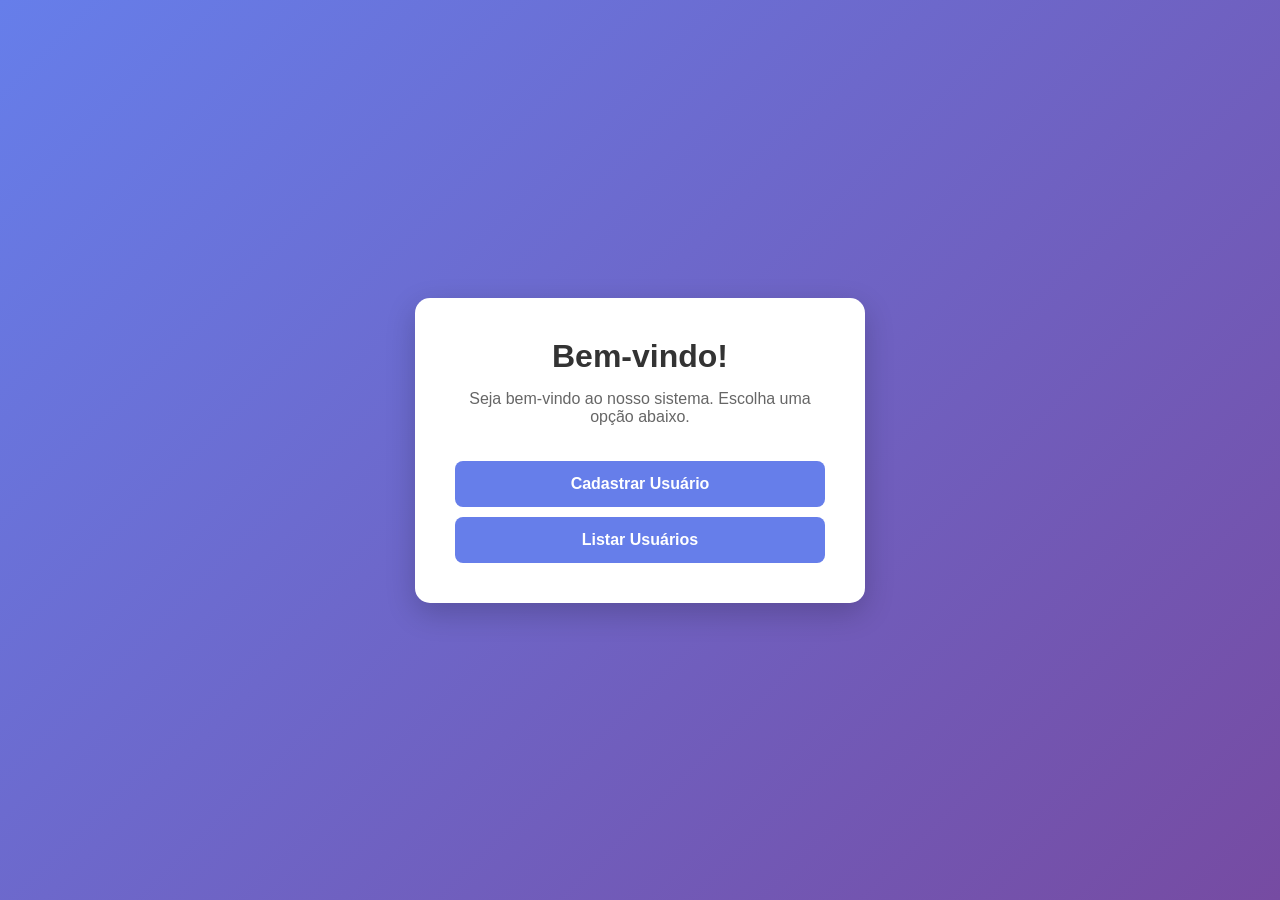
<file: index.html>
<!DOCTYPE html>
<html lang="pt-br">

<head>
    <meta charset="UTF-8">
    <meta name="viewport" content="width=device-width, initial-scale=1.0">

    <title>Meu Sistema</title>

    <link rel="stylesheet" href="style.css">
</head>

<body>

    <div class="container">

        <h1>Bem-vindo!</h1>

        <p>
            Seja bem-vindo ao nosso sistema.
            Escolha uma opção abaixo.
        </p>

        <button onclick="irParaCadastro()">
            Cadastrar Usuário
        </button>

        <button onclick="irParaUsuarios()">
            Listar Usuários
        </button>

    </div>

    <script src="script.js"></script>

</body>

</html>
</file>
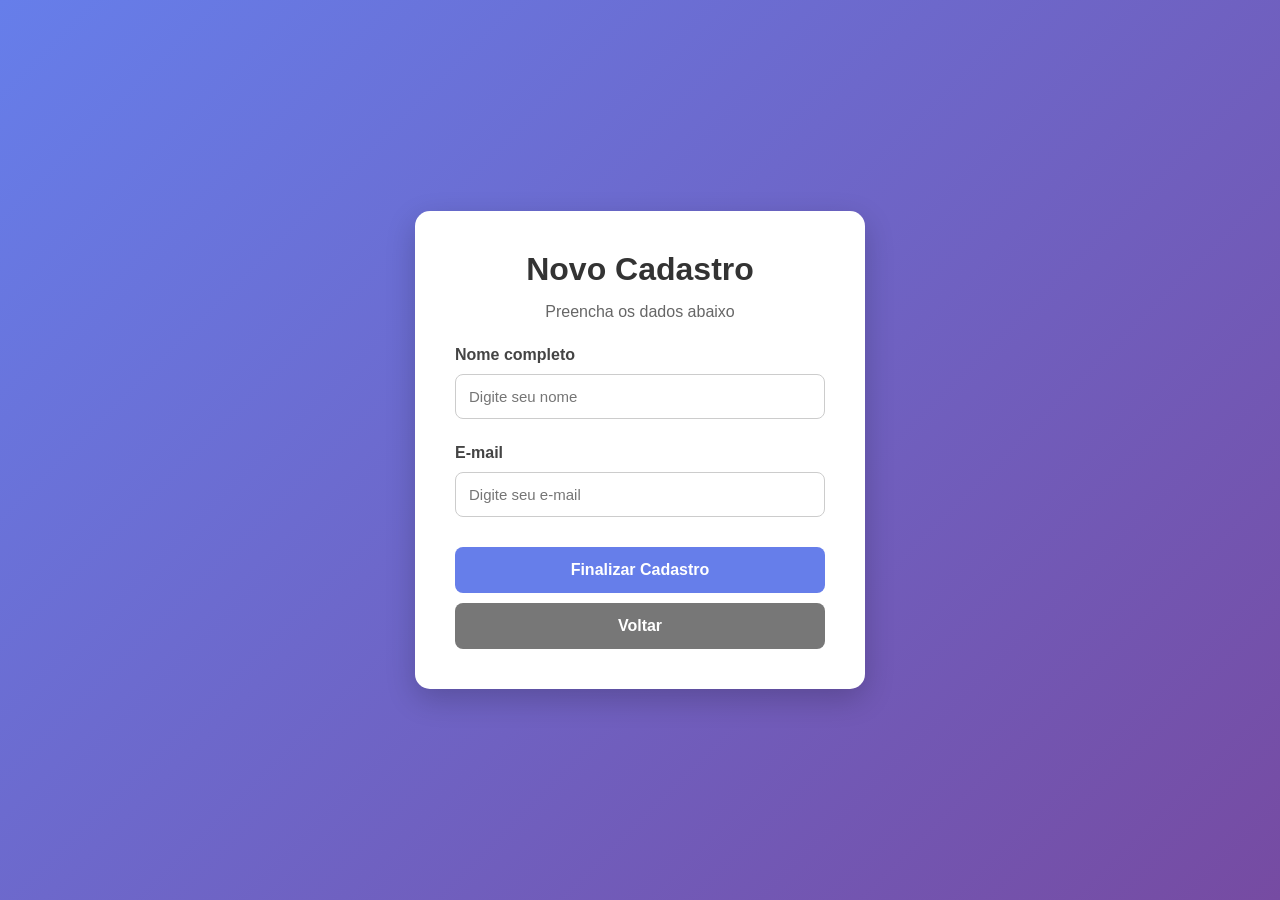
<file: cadastro.html>
<!DOCTYPE html>
<html lang="pt-br">
<head>
    <meta charset="UTF-8">
    <meta name="viewport" content="width=device-width, initial-scale=1.0">

    <title>Cadastro de Usuário</title>

    <link rel="stylesheet" href="style.css">
</head>

<body>

    <div class="container">

        <h1>Novo Cadastro</h1>

        <p>Preencha os dados abaixo</p>

        <label>Nome completo</label>
        <input type="text" id="nome" placeholder="Digite seu nome">

        <label>E-mail</label>
        <input type="email" id="email" placeholder="Digite seu e-mail">

        <button onclick="cadastrar()">
            Finalizar Cadastro
        </button>

        <button class="btn-voltar" onclick="voltar()">
            Voltar
        </button>

    </div>

    <script src="script.js"></script>

</body>
</html>
</file>
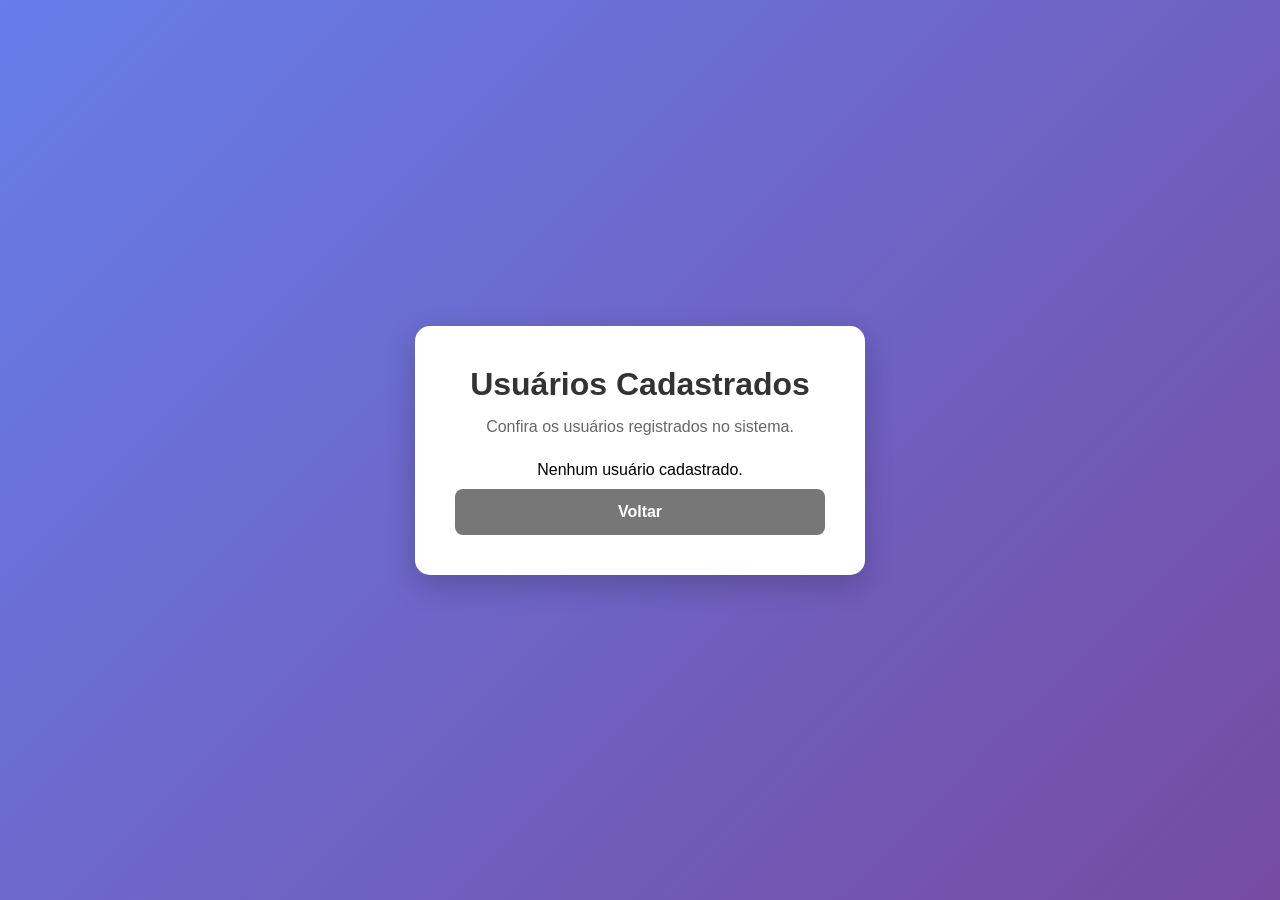
<file: usuarios.html>
<!DOCTYPE html>
<html lang="pt-br">

<head>
    <meta charset="UTF-8">
    <meta name="viewport" content="width=device-width, initial-scale=1.0">

    <title>Lista de Usuários</title>

    <link rel="stylesheet" href="style.css">
</head>

<body>

    <div class="container">

        <h1>Usuários Cadastrados</h1>

        <p>Confira os usuários registrados no sistema.</p>

        <div id="lista-usuarios"></div>

        <button class="btn-voltar" onclick="voltar()">
            Voltar
        </button>

    </div>

    <script src="script.js"></script>

</body>

</html>
</file>
<file: style.css>
/* Configurações gerais */
* {
    margin: 0;
    padding: 0;
    box-sizing: border-box;
}

body {
    font-family: Arial, sans-serif;
    background: linear-gradient(135deg, #667eea, #764ba2);
    min-height: 100vh;
    display: flex;
    justify-content: center;
    align-items: center;
    padding: 20px;
}

/* Cartão principal */
.container {
    background: white;
    width: 100%;
    max-width: 450px;
    padding: 40px;
    border-radius: 15px;
    box-shadow: 0 10px 30px rgba(0, 0, 0, 0.2);
    text-align: center;
}

/* Títulos */
h1 {
    color: #333;
    margin-bottom: 15px;
}

p {
    color: #666;
    margin-bottom: 25px;
}

/* Campos do formulário */
input {
    width: 100%;
    padding: 13px;
    margin: 10px 0 20px;
    border: 1px solid #ccc;
    border-radius: 8px;
    font-size: 15px;
    outline: none;
}

input:focus {
    border-color: #667eea;
    box-shadow: 0 0 5px rgba(102, 126, 234, 0.4);
}

/* Botões */
button {
    width: 100%;
    padding: 14px;
    margin-top: 10px;
    border: none;
    border-radius: 8px;
    background: #667eea;
    color: white;
    font-size: 16px;
    font-weight: bold;
    cursor: pointer;
    transition: 0.3s;
}

button:hover {
    background: #4c5ed0;
    transform: translateY(-2px);
}

/* Botão voltar */
.btn-voltar {
    background: #777;
}

.btn-voltar:hover {
    background: #555;
}

/* Textos dos campos */
label {
    display: block;
    text-align: left;
    color: #444;
    font-weight: bold;
    margin-top: 5px;
}

/* Ajuste para celulares */
@media (max-width: 480px) {
    .container {
        padding: 25px;
    }
}

.usuario-item {
    background: #f8fafc;
    border: 1px solid #e2e8f0;
    border-radius: 10px;
    padding: 18px;
    margin-bottom: 15px;
    text-align: left;
}

.usuario-item h3 {
    color: #2563eb;
    margin: 8px 0;
}

.usuario-item p {
    margin-bottom: 5px;
    word-break: break-word;
}

.btn-excluir {
    background: #dc2626;
    color: white;
    margin-top: 12px;
}

.btn-excluir:hover {
    background: #b91c1c;
    transform: translateY(-2px);
}


.usuario-item small {
    color: #64748b;
    font-weight: bold;
}
</file>
